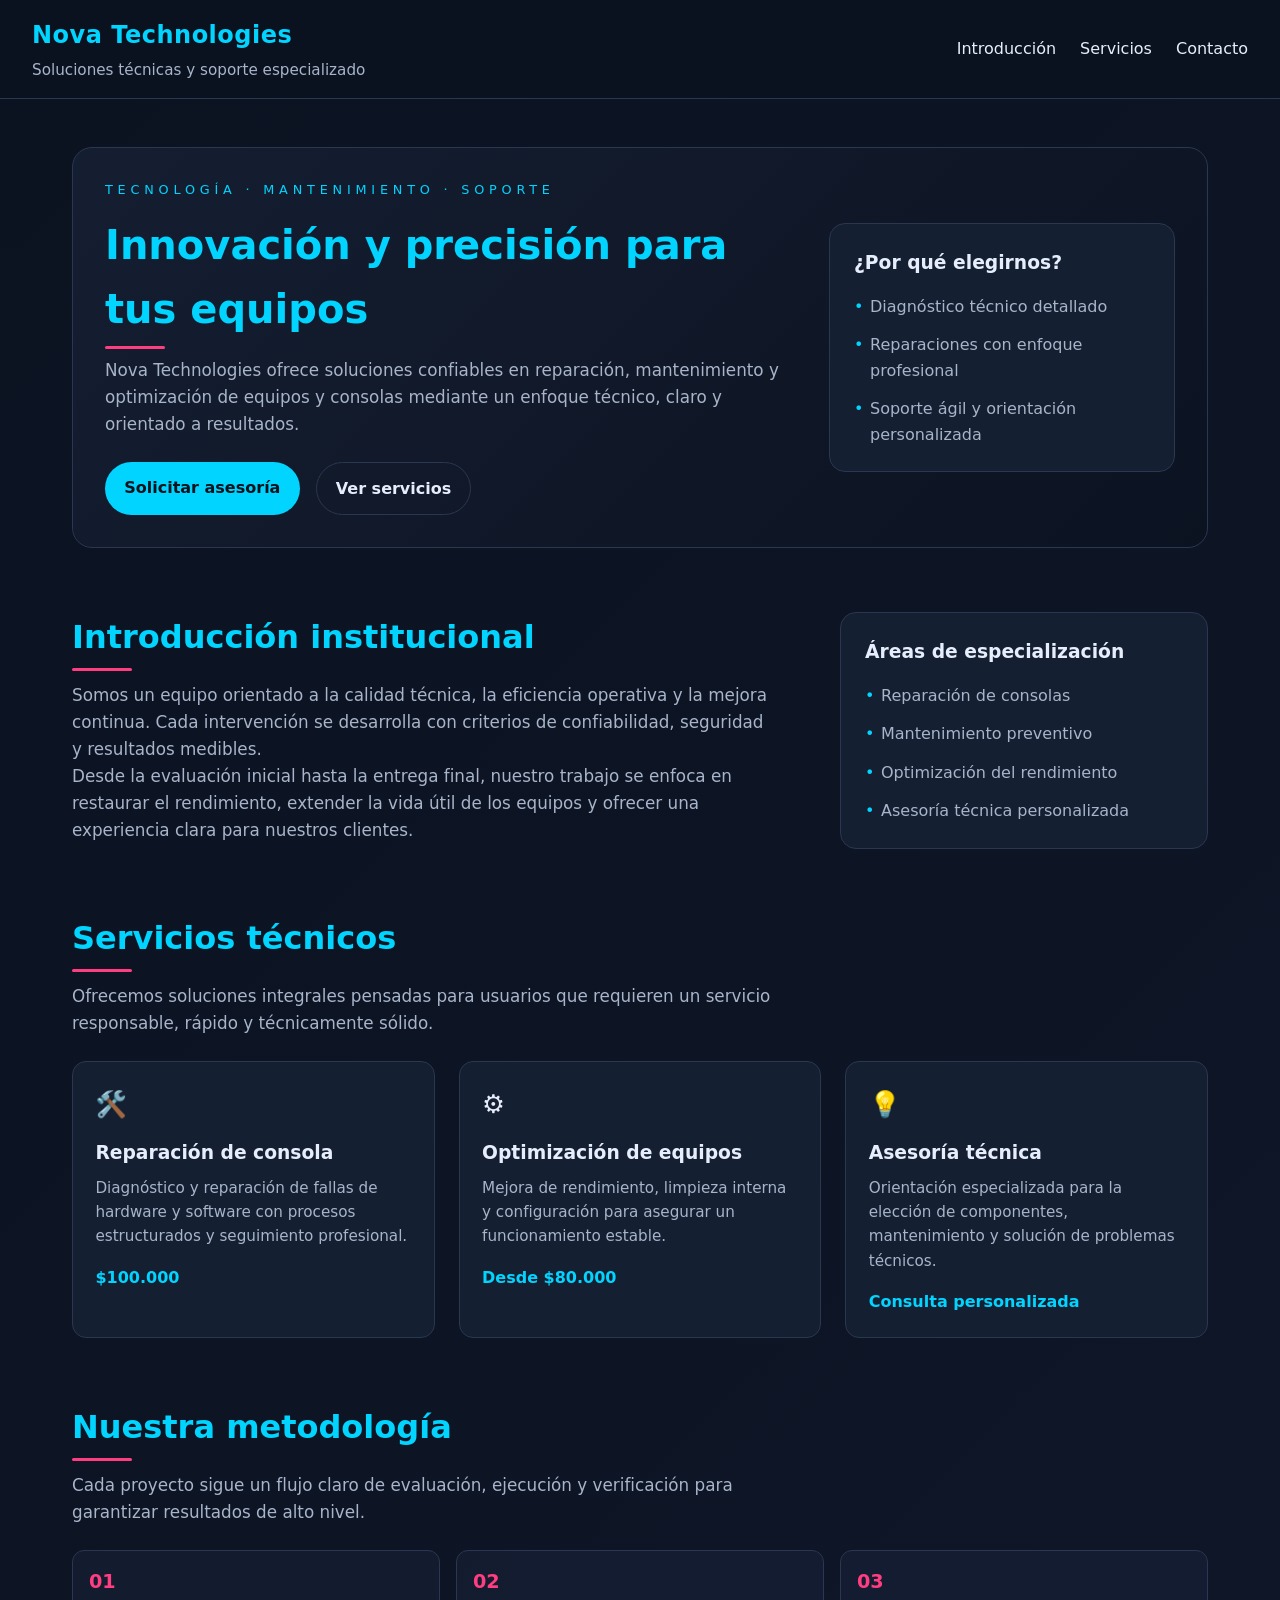
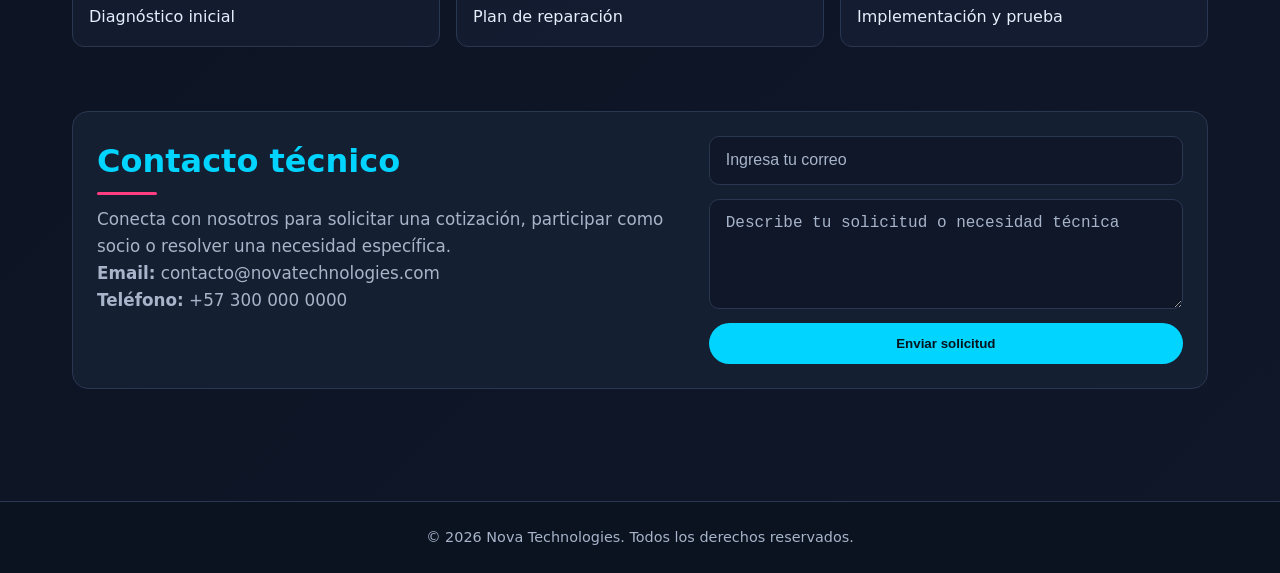
<file: frontend/index.html>
<!DOCTYPE html>
<html lang="es">
<head>
    <meta charset="UTF-8">
    <meta name="viewport" content="width=device-width, initial-scale=1.0">
    <title>Nova Technologies</title>
    <link rel="stylesheet" href="./styles.css">
</head>
<body>
    <header>
        <div class="brand">
            <h1>Nova Technologies</h1>
            <span>Soluciones técnicas y soporte especializado</span>
        </div>
        <nav>
            <a href="./index.html">Introducción</a>
            <a href="./servicios.html">Servicios</a>
            <a href="./contacto.html">Contacto</a>
        </nav>
    </header>

    <main>
        <section id="introduccion" class="hero">
            <div class="hero-content">
                <p class="eyebrow">Tecnología · Mantenimiento · Soporte</p>
                <h2>Innovación y precisión para tus equipos</h2>
                <p>Nova Technologies ofrece soluciones confiables en reparación, mantenimiento y optimización de equipos y consolas mediante un enfoque técnico, claro y orientado a resultados.</p>
                <div class="hero-actions">
                    <a class="btn-primary" href="#contacto">Solicitar asesoría</a>
                    <a class="btn-secondary" href="#servicios">Ver servicios</a>
                </div>
            </div>
            <div class="hero-card">
                <h3>¿Por qué elegirnos?</h3>
                <ul class="feature-list">
                    <li>Diagnóstico técnico detallado</li>
                    <li>Reparaciones con enfoque profesional</li>
                    <li>Soporte ágil y orientación personalizada</li>
                </ul>
            </div>
        </section>

        <section class="intro-grid">
            <div>
                <h2>Introducción institucional</h2>
                <p>Somos un equipo orientado a la calidad técnica, la eficiencia operativa y la mejora continua. Cada intervención se desarrolla con criterios de confiabilidad, seguridad y resultados medibles.</p>
                <p>Desde la evaluación inicial hasta la entrega final, nuestro trabajo se enfoca en restaurar el rendimiento, extender la vida útil de los equipos y ofrecer una experiencia clara para nuestros clientes.</p>
            </div>
            <div class="info-card">
                <h3>Áreas de especialización</h3>
                <ul class="feature-list">
                    <li>Reparación de consolas</li>
                    <li>Mantenimiento preventivo</li>
                    <li>Optimización del rendimiento</li>
                    <li>Asesoría técnica personalizada</li>
                </ul>
            </div>
        </section>

        <section id="servicios">
            <h2>Servicios técnicos</h2>
            <p>Ofrecemos soluciones integrales pensadas para usuarios que requieren un servicio responsable, rápido y técnicamente sólido.</p>
            <div class="services-grid">
                <article>
                    <div class="icon">🛠️</div>
                    <h3>Reparación de consola</h3>
                    <p>Diagnóstico y reparación de fallas de hardware y software con procesos estructurados y seguimiento profesional.</p>
                    <span>$100.000</span>
                </article>
                <article>
                    <div class="icon">⚙️</div>
                    <h3>Optimización de equipos</h3>
                    <p>Mejora de rendimiento, limpieza interna y configuración para asegurar un funcionamiento estable.</p>
                    <span>Desde $80.000</span>
                </article>
                <article>
                    <div class="icon">💡</div>
                    <h3>Asesoría técnica</h3>
                    <p>Orientación especializada para la elección de componentes, mantenimiento y solución de problemas técnicos.</p>
                    <span>Consulta personalizada</span>
                </article>
            </div>
        </section>

        <section class="process">
            <h2>Nuestra metodología</h2>
            <p>Cada proyecto sigue un flujo claro de evaluación, ejecución y verificación para garantizar resultados de alto nivel.</p>
            <div class="process-steps">
                <div><strong>01</strong><span>Diagnóstico inicial</span></div>
                <div><strong>02</strong><span>Plan de reparación</span></div>
                <div><strong>03</strong><span>Implementación y prueba</span></div>
            </div>
        </section>

        <section id="contacto" class="contact-card">
            <div>
                <h2>Contacto técnico</h2>
                <p>Conecta con nosotros para solicitar una cotización, participar como socio o resolver una necesidad específica.</p>
                <p><strong>Email:</strong> contacto@novatechnologies.com</p>
                <p><strong>Teléfono:</strong> +57 300 000 0000</p>
            </div>
            <form class="contact-form">
                <input type="text" placeholder="Ingresa tu correo">
                <textarea placeholder="Describe tu solicitud o necesidad técnica"></textarea>
                <button type="button">Enviar solicitud</button>
            </form>
        </section>
    </main>

    <footer>© 2026 Nova Technologies. Todos los derechos reservados.</footer>
</body>
</html>
</file>
<file: frontend/styles.css>
/* =========================
   Reset y variables globales
   ========================= */
* {
    margin: 0;
    padding: 0;
    box-sizing: border-box;
}

:root {
    --primary: #00d4ff;
    --primary-dark: #00a8cc;
    --secondary: #0b1220;
    --bg-card: #151f32;
    --text: #e6eefc;
    --text-muted: #a7b4c9;
    --accent: #ff3d81;
    --border: #2a3750;
}

body {
    font-family: 'Segoe UI', system-ui, -apple-system, sans-serif;
    background: linear-gradient(135deg, var(--secondary), #0f1729);
    color: var(--text);
    line-height: 1.6;
    min-height: 100vh;
    display: flex;
    flex-direction: column;
}

header {
    background: rgba(11, 18, 32, 0.95);
    backdrop-filter: blur(10px);
    padding: 1rem 2rem;
    display: flex;
    justify-content: space-between;
    align-items: center;
    border-bottom: 1px solid var(--border);
    position: sticky;
    top: 0;
    z-index: 100;
}

.brand {
    display: flex;
    flex-direction: column;
    gap: 0.2rem;
}

.brand h1 {
    font-size: 1.5rem;
    font-weight: 700;
    color: var(--primary);
    letter-spacing: 0.5px;
}

.brand span {
    color: var(--text-muted);
    font-size: 0.95rem;
}

nav {
    display: flex;
    gap: 1.5rem;
}

nav a {
    color: var(--text);
    text-decoration: none;
    font-weight: 500;
    transition: color 0.3s ease;
    position: relative;
}

nav a:hover {
    color: var(--primary);
}

nav a::after {
    content: '';
    position: absolute;
    bottom: -4px;
    left: 0;
    width: 0;
    height: 2px;
    background: var(--primary);
    transition: width 0.3s ease;
}

nav a:hover::after {
    width: 100%;
}

main {
    flex: 1;
    padding: 3rem 2rem;
    max-width: 1200px;
    margin: 0 auto;
    width: 100%;
}

section {
    margin-bottom: 4rem;
}

section h2 {
    font-size: 2rem;
    margin-bottom: 1.2rem;
    color: var(--primary);
    position: relative;
    display: inline-block;
}

section h2::after {
    content: '';
    position: absolute;
    bottom: -8px;
    left: 0;
    width: 60px;
    height: 3px;
    background: var(--accent);
    border-radius: 2px;
}

section p {
    color: var(--text-muted);
    font-size: 1.05rem;
    max-width: 700px;
}

.hero {
    display: grid;
    grid-template-columns: 2fr 1fr;
    gap: 2rem;
    align-items: center;
    background: linear-gradient(135deg, rgba(21, 31, 50, 0.95), rgba(11, 18, 32, 0.95));
    padding: 2rem;
    border: 1px solid var(--border);
    border-radius: 20px;
}

.eyebrow {
    text-transform: uppercase;
    letter-spacing: 0.3rem;
    font-size: 0.8rem;
    color: var(--primary);
    margin-bottom: 0.8rem;
}

.hero h2 {
    font-size: 2.5rem;
    margin-bottom: 1rem;
}

.hero-actions {
    display: flex;
    gap: 1rem;
    margin-top: 1.5rem;
    flex-wrap: wrap;
}

.btn-primary,
.btn-secondary,
.contact-form button {
    display: inline-block;
    padding: 0.8rem 1.2rem;
    border-radius: 999px;
    text-decoration: none;
    font-weight: 600;
    transition: transform 0.2s ease, background 0.2s ease;
    border: none;
    cursor: pointer;
}

.btn-primary,
.contact-form button {
    background: var(--primary);
    color: #05131d;
}

.btn-secondary {
    background: transparent;
    border: 1px solid var(--border);
    color: var(--text);
}

.btn-primary:hover,
.btn-secondary:hover,
.contact-form button:hover {
    transform: translateY(-2px);
}

.hero-card,
.info-card,
.contact-card {
    background: var(--bg-card);
    border: 1px solid var(--border);
    border-radius: 16px;
    padding: 1.5rem;
}

.feature-list {
    list-style: none;
    display: grid;
    gap: 0.8rem;
    margin-top: 1rem;
}

.feature-list li {
    padding-left: 1rem;
    position: relative;
    color: var(--text-muted);
}

.feature-list li::before {
    content: '•';
    color: var(--primary);
    position: absolute;
    left: 0;
}

.intro-grid {
    display: grid;
    grid-template-columns: 2fr 1fr;
    gap: 2rem;
}

.services-grid {
    display: grid;
    grid-template-columns: repeat(auto-fit, minmax(220px, 1fr));
    gap: 1.5rem;
    margin-top: 1.5rem;
}

.services-grid article {
    background: var(--bg-card);
    border: 1px solid var(--border);
    border-radius: 14px;
    padding: 1.4rem;
    transition: transform 0.3s ease, box-shadow 0.3s ease;
}

.services-grid article:hover {
    transform: translateY(-5px);
    box-shadow: 0 10px 30px rgba(0, 212, 255, 0.15);
    border-color: var(--primary);
}

.icon {
    font-size: 1.6rem;
    margin-bottom: 0.8rem;
}

.services-grid article h3 {
    margin-bottom: 0.5rem;
    color: var(--text);
}

.services-grid article p {
    margin-bottom: 1rem;
    font-size: 0.95rem;
}

.services-grid article span {
    color: var(--primary);
    font-weight: 700;
}

.process-steps {
    display: grid;
    grid-template-columns: repeat(auto-fit, minmax(180px, 1fr));
    gap: 1rem;
    margin-top: 1.5rem;
}

.process-steps div {
    background: rgba(21, 31, 50, 0.8);
    border: 1px solid var(--border);
    border-radius: 12px;
    padding: 1rem;
    display: flex;
    flex-direction: column;
    gap: 0.4rem;
}

.process-steps strong {
    color: var(--accent);
    font-size: 1.2rem;
}

.contact-card {
    display: grid;
    grid-template-columns: 1.1fr 0.9fr;
    gap: 2rem;
}

.contact-form {
    display: flex;
    flex-direction: column;
    gap: 0.9rem;
}

.contact-form input,
.contact-form textarea {
    width: 100%;
    padding: 0.9rem 1rem;
    border: 1px solid var(--border);
    border-radius: 10px;
    background: #0f1729;
    color: var(--text);
    font-size: 1rem;
    outline: none;
}

.contact-form textarea {
    min-height: 110px;
    resize: vertical;
}

.contact-form input::placeholder,
.contact-form textarea::placeholder {
    color: var(--text-muted);
}

.contact-form input:focus,
.contact-form textarea:focus {
    border-color: var(--primary);
    box-shadow: 0 0 0 2px rgba(0, 212, 255, 0.15);
}

footer {
    background: rgba(11, 18, 32, 0.95);
    text-align: center;
    padding: 1.5rem;
    border-top: 1px solid var(--border);
    color: var(--text-muted);
    font-size: 0.9rem;
}

@media (max-width: 768px) {
    header {
        flex-direction: column;
        gap: 1rem;
        text-align: center;
        padding: 1rem;
    }

    nav {
        gap: 1rem;
    }

    main {
        padding: 2rem 1rem;
    }

    .hero,
    .intro-grid,
    .contact-card {
        grid-template-columns: 1fr;
    }

    .hero {
        padding: 1.4rem;
    }

    .hero h2 {
        font-size: 2rem;
    }

    .services-grid {
        grid-template-columns: 1fr;
    }
}
</file>
